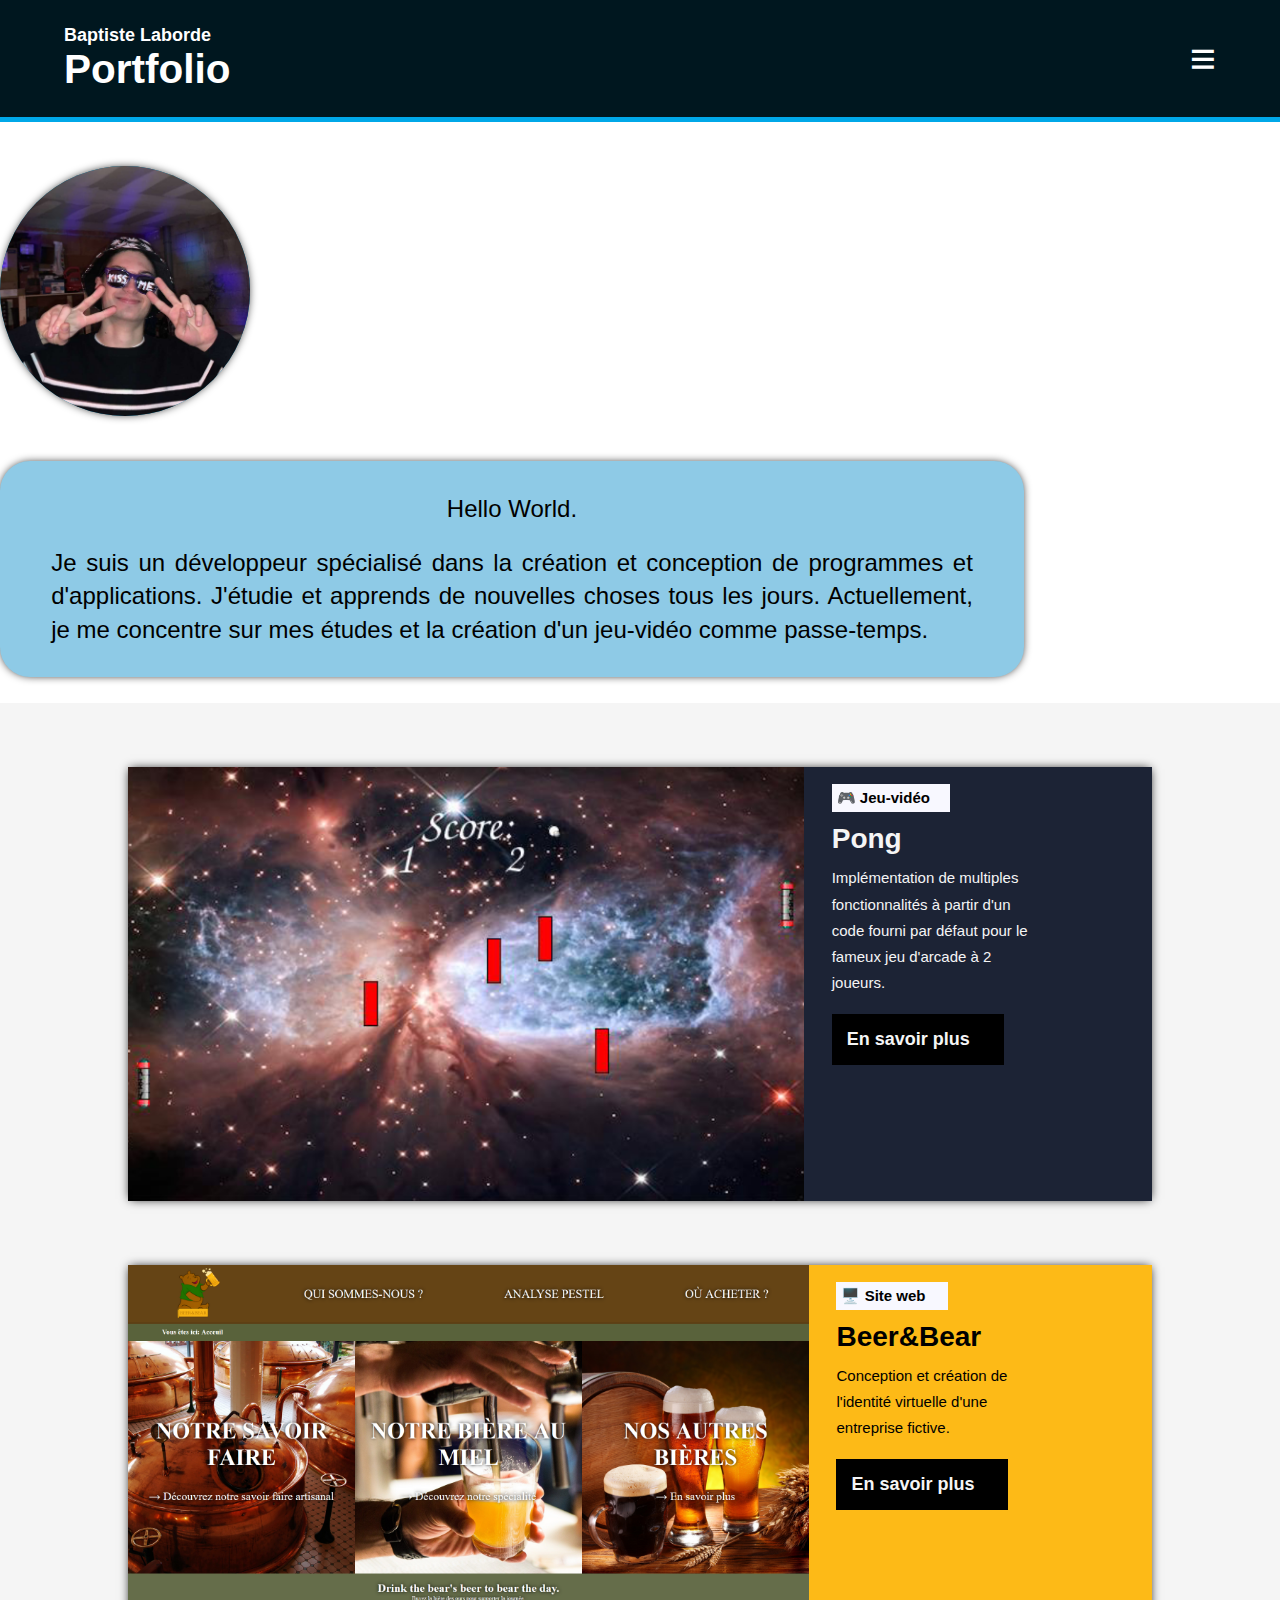
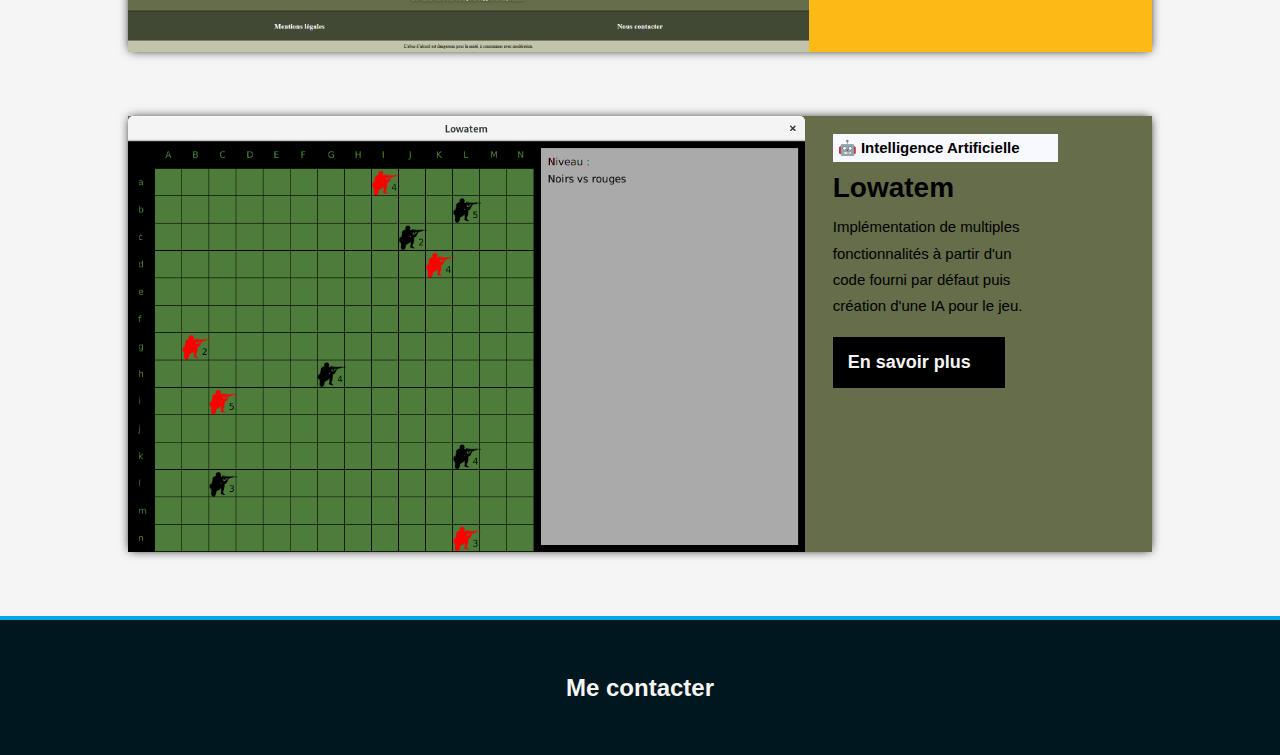
<file: index.html>
<!DOCTYPE html>
<html lang="en">

<head>
    <meta charset="UTF-8">
    <meta name="viewport" content="width=device-width, initial-scale=1.0">
    <link rel="stylesheet" href="css/style.css">
    <title>Développeur - Baptiste Laborde</title>
</head>

<body>
    <header id="header">
        <div class="title">
            <h1>Baptiste Laborde</h1>
            <h1>Portfolio</h1>
        </div>
        <h1 class="hamburger">≡</h1>
    </header>
    <div class="splitter"></div>
    <div id="main">
        <div class="circular-image">
            <img src="img/me.png" alt="My face :D">
        </div>
        <div class="about">
            <p>Hello World.</p>
            <p>Je suis un développeur spécialisé dans la création et conception de programmes
                et d'applications. J'étudie et apprends de nouvelles choses tous les jours. Actuellement, je me
                concentre sur mes études et la création d'un jeu-vidéo comme passe-temps.</p>
        </div>
    </div>
    <div id="projects">
        <div class="pong">
            <div class="pong-img">
                <img src="img/pong.png" alt="In-game look of Pong">
            </div>
            <div class="content">
                <p class="tag">🎮 Jeu-vidéo</p>
                <h2 class="project-title">Pong</h2>
                <p class="project-desc">Implémentation de multiples fonctionnalités à partir d'un code fourni par
                    défaut pour le fameux jeu d'arcade à 2 joueurs.</p>
                <nav class="see-more">
                    <a href="src/Retex_Pong.pdf"> En savoir plus </a>
                </nav>
            </div>
        </div>
        <div class="beer-and-bear">
            <div class="bnb-img">
                <img src="img/beer&bear.png" alt="Front page of Beer&Bear">
            </div>
            <div class="content">
                <p class="tag">🖥️ Site web</p>
                <h2 class="project-title">Beer&Bear</h2>
                <p class="project-desc">Conception et création de l'identité virtuelle d'une entreprise fictive.
                </p>
                <nav class="see-more">
                    <a href="src/Retex_Beer&Bear.pdf"> En savoir plus </a>
                </nav>
            </div>
        </div>
        <div class="lowatem">
            <div class="lowatem-img">
                <img src="img/lowatem-gui.png" alt="Lowatem GUI/Interface">
            </div>
            <div class="content">
                <p class="tag">🤖 Intelligence Artificielle</p>
                <h2 class="project-title">Lowatem</h2>
                <p class="project-desc">Implémentation de multiples fonctionnalités à partir d'un code fourni par
                    défaut puis création d'une IA pour le jeu.</p>
                <nav class="see-more">
                    <a href="src/Retex_Lowatem.pdf"> En savoir plus </a>
                </nav>
            </div>
        </div>
    </div>
    <div id="contact">
        <div class="splitter"></div>
        <div>
            <a href="contact.html">Me contacter</a>
        </div>
    </div>
</body>

</html>
</file>
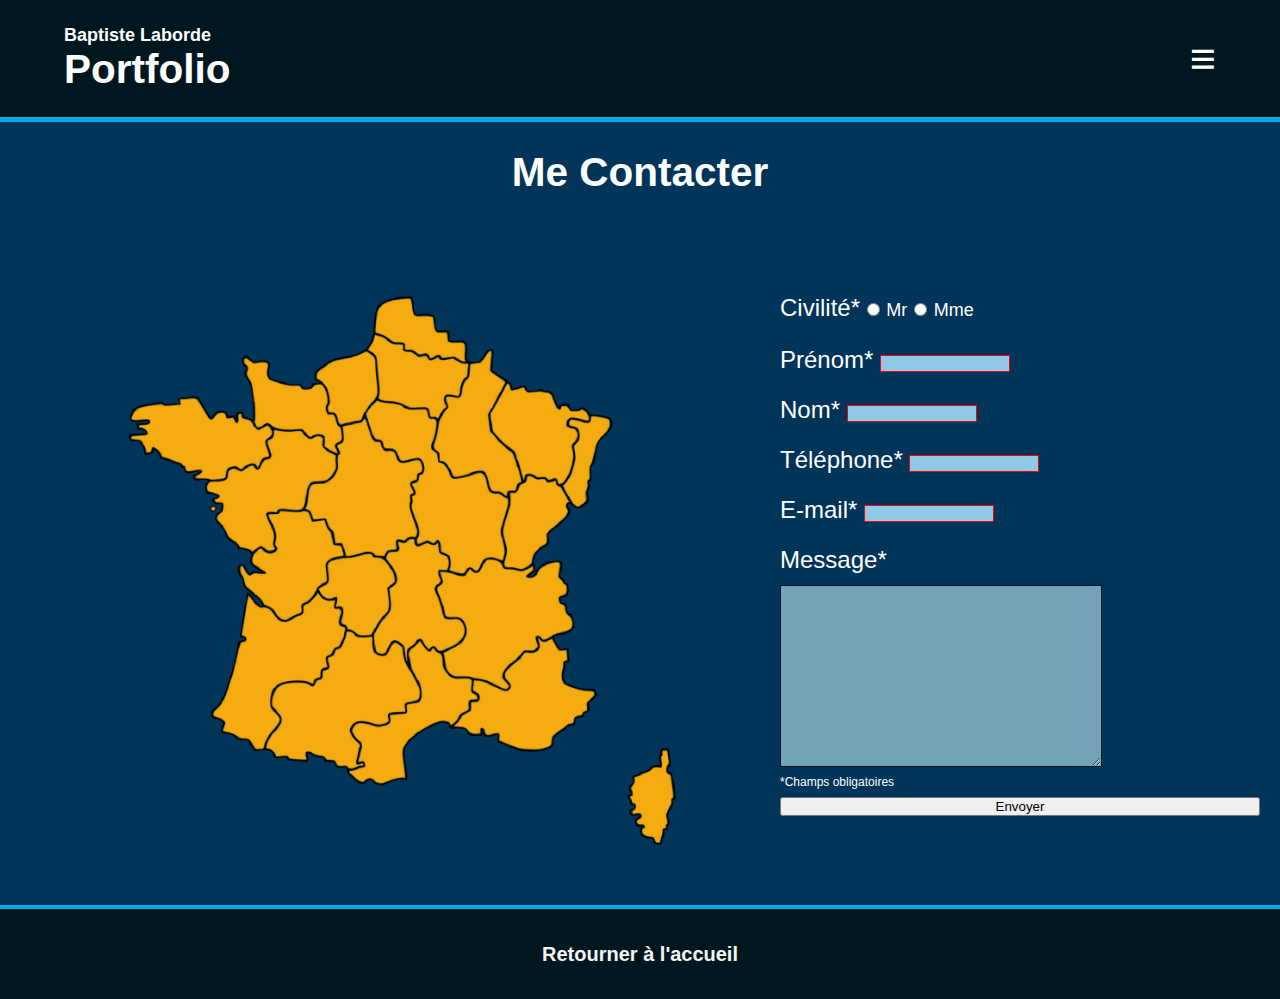
<file: contact.html>
<!DOCTYPE html>
<html lang="en">

<head>
    <meta charset="UTF-8">
    <meta name="viewport" content="width=device-width, initial-scale=1.0">
    <link rel="stylesheet" href="css/styleC.css">
    <title>Développeur - Baptiste Laborde</title>
</head>

<body>
    <header id="header">
        <div class="title">
            <h1>Baptiste Laborde</h1>
            <h1>Portfolio</h1>
        </div>
        <h1 class="hamburger">≡</h1>
    </header>
    <div class="splitter"></div>
    <div id="main">
        <h1> Me Contacter </h1>
        <div id="content">
            <img src="img/carte-france.png" alt="Carte de la France">
            <form>
                <p>
                    Civilité*
                    <input type="radio" name="Civilité" required>
                    <span>Mr</span>
                    <input type="radio" name="Civilité" required>
                    <span>Mme</span>
                </p>
                <p>Prénom* <input type="text" name="Prénom" autocomplete="off" required></p>
                <p>Nom* <input type="text" name="Nom" autocomplete="off" required></p>
                <p>Téléphone* <input type="tel" pattern="[0-9]{10}" name=" Tel" autocomplete="on" required></p>
                <p>E-mail* <input type="email" name="Email" autocomplete="on" required></p>
                <p>Message* <textarea name="Message" required></textarea></p>
                <p class="required_fields">*Champs obligatoires</p>
                <button type="submit">Envoyer</button>
            </form>
        </div>
    </div>
    <div id="home">
        <div class="splitter"></div>
        <div>
            <a href="index.html">Retourner à l'accueil</a>
        </div>
    </div>
</body>

</html>
</file>
<file: css/style.css>
/* General tags */
* {
    margin: 0;
    padding: 0;
}

body {
    font-family: Verdana, sans-serif;
    display: flex;
    flex-direction: column;
}

/* Header */
#header {
    display: flex;
    flex-direction: column;
    justify-content: center;
    align-content: space-between;
    background-color: #00171F;
    width: 100%;
    height: 13vh;
    flex-wrap: wrap;
}

.title {
    color: white;
    margin-left: 5vw;
}

.title h1 {
    font-size: 2vh;
}

.title h1:nth-of-type(2) {
    font-size: 4.5vh;
}

h1.hamburger {
    color: white;
    font-size: 5vh;
    margin-right: 5vw;
    font-weight: normal;
}

.splitter {
    width: 100%;
    height: 0.5vh;
    background-color: #00A8E8;
}

/* Front page */
main {
    width: 100%;
    height: 600px;
    background-color: #003459;
    display: flex;
    flex-direction: column;
    align-items: center;
}

.circular-image {
    margin-top: 3vh;
    margin-bottom: 3vh;
    width: 200px;
    height: 200px;
    border-radius: 50%;
    overflow: hidden;
    background-color: #007EA7;
    box-shadow: 0 0px 10px -2px black;
}

.circular-image img {
    width: 100%;
}

.about {
    margin-bottom: 2%;
    display: flex;
    flex-direction: column;
    align-items: center;
    width: 80vw;
    height: auto;
    border-radius: 30px;
    background-color: #8ECAE6;
    box-shadow: 0 0px 10px -2px black;
}

.about p {
    margin: 5%;
    text-align: justify;
    text-justify: inter-word;
    line-height: 140%;
}

.about p:nth-of-type(2) {
    margin-top: 0px;
    margin-bottom: 7%;
}

/* Projects */
#projects {
    background-color: whitesmoke;
    display: flex;
    flex-direction: column;
    align-items: center;
}

.tag {
    padding: 5px;
    background-color: ghostwhite;
    color: black;
    font-size: 12px;
    font-weight: bolder;
    margin: 8%;
    margin-top: 15%;
    margin-bottom: 0%;
}

.project-title {
    font-size: xx-large;
    margin: 8%;
    margin-top: 3%;
}

.project-desc {
    font-size: large;
    line-height: 175%;
    margin: 8%;
}

a {
    text-decoration: none;
    color: whitesmoke;
}

.see-more {
    width: 126px;
    padding: 15px;
    background-color: black;
    color: whitesmoke;
    font-weight: bolder;
    margin: 8%;
    margin-bottom: 15%;
}

.pong {
    margin: 5%;
    margin-top: 0%;
    background-color: #1C2335;
    color: whitesmoke;
}

.pong-img img {
    width: 100%;
}

.pong .tag {
    width: 86px;
}

.beer-and-bear {
    margin: 5%;
    margin-top: 0%;
    background-color: #FDBA17;
    color: black;
}

.bnb-img img {
    width: 100%;
}

.beer-and-bear .tag {
    width: 79px;
}

.lowatem {
    margin: 5%;
    margin-top: 0%;
    background-color: #656D4A;
    color: black;
}

.lowatem-img img {
    width: 100%;
}

.lowatem .tag {
    width: 171px;
}

#projects>div {
    box-shadow: 0 0px 10px -2px black;
}

/* Contact */
#contact div:nth-of-type(2) {
    height: 10vh;
    background: #00171F;
    display: flex;
    justify-content: space-around;
    align-items: center;
}

#contact a {
    font-weight: bold;
    font-size: 125%;
}

/* iPhone SE landscape */
@media screen and (min-width: 667px) and (orientation: landscape) {
    main {
        height: 360px;
    }

    .circular-image {
        width: 150px;
        height: 150px;
        margin-top: 3.5%;
        margin-bottom: 3.5%;
    }

    .about {
        font-size: 9px;
    }

    .about p:nth-of-type(1) {
        margin-top: 3%;
        margin-bottom: 2%;
    }

    .about p:nth-of-type(2) {
        margin-bottom: 3%;
    }

    .tag {
        font-size: 9px;
        margin-top: 5%;
    }

    .project-title {
        font-size: 18px;
        margin-bottom: 3%;
    }

    .project-desc {
        margin-top: 3%;
        margin-bottom: 0%;
        font-size: 9px;
        width: 60%;
    }

    .see-more {
        font-size: 10px;
        width: 78px;
        margin-top: 5%;
        margin-bottom: 5%;
    }

    .pong {
        margin: 0;
        margin-top: 5%;
        width: 80%;
        display: flex;
        flex-direction: row;
    }

    .pong-img {
        width: 150%;
    }

    .pong-img img {
        height: 100%;
    }

    .pong .tag {
        width: 65px;
    }

    .beer-and-bear {
        margin: 0;
        margin-top: 5%;
        width: 80%;
        display: flex;
        flex-direction: row;
    }

    .bnb-img {
        width: 86%;
    }

    .bnb-img img {
        height: 100%;
    }

    .beer-and-bear .tag {
        width: 60px;
    }

    .lowatem {
        margin: 0;
        margin-top: 5%;
        margin-bottom: 5%;
        width: 80%;
        display: flex;
        flex-direction: row;
    }

    .lowatem-img {
        width: 142%;
    }

    .lowatem-img img {
        height: 100%;
    }

    .lowatem .tag {
        width: 135px;
    }

    #contact div:nth-of-type(2) {
        height: 15vh;
    }

    #contact a {
        font-size: smaller;
    }
}

/* iPhone X/XS landscape */
@media screen and (min-width: 810px) and (orientation: landscape) {
    .tag {
        font-size: 10px;
    }

    .project-title {
        font-size: 22px;
    }

    .project-desc {
        font-size: 10px;
    }

    .see-more {
        font-size: 13px;
        width: 101px;
    }

    .pong .tag {
        width: 75px;
    }

    .beer-and-bear .tag {
        width: 67px;
    }

    .lowatem .tag {
        width: 150px;
    }
}

/* iPhone 11 landscape */
@media screen and (min-width: 896px) and (orientation: landscape) {
    main {
        height: 370px;
    }

    .tag {
        font-size: 12px;
    }

    .project-title {
        font-size: 25px;
    }

    .project-desc {
        font-size: 12px;
    }

    .see-more {
        font-size: 15px;
        width: 115px;
    }

    .pong .tag {
        width: 87px;
    }

    .beer-and-bear .tag {
        width: 80px;
    }

    .lowatem .tag {
        width: 175px;
    }
}

/* iPad Mini portrait */
@media screen and (min-width: 768px) and (orientation: portrait) {
    main {
        height: 950px;
    }

    .circular-image {
        width: 350px;
        height: 350px;
    }

    .about {
        font-size: x-large;
    }

    .tag {
        font-size: 20px;
    }

    .project-title {
        font-size: 50px;
    }

    .project-desc {
        font-size: x-large;
    }

    .see-more {
        font-size: 25px;
        width: 197px;
    }

    .pong .tag {
        width: 145px;
    }

    .beer-and-bear .tag {
        width: 135px;
    }

    .lowatem .tag {
        width: 295px;
    }

    #contact a {
        font-size: 150%;
    }
}

/* iPad Mini landscape */
@media screen and (min-width: 1024px) and (orientation: landscape) {
    main {
        height: 665px;
    }

    .circular-image {
        width: 250px;
        height: 250px;
    }

    .about {
        font-size: x-large;
    }

    .tag {
        font-size: 15px;
    }

    .project-title {
        font-size: 28px;
    }

    .project-desc {
        font-size: 15px;
    }

    .see-more {
        font-size: 18px;
        width: 142px;
    }

    .pong .tag {
        width: 108px;
    }

    .beer-and-bear .tag {
        width: 102px;
    }

    .lowatem .tag {
        width: 215px;
    }

    #contact a {
        font-size: x-large;
    }
}

/* iPad portrait */
@media screen and (min-width: 810px) and (orientation: portrait) {
    .about {
        font-size: 28px;
    }
}

/* iPad landscape */
@media screen and (min-width: 810px) and (orientation: landscape) {
    main {
        height: 725px;
    }
}

/* iPad Air portrait */
@media screen and (min-width: 820px) and (orientation: portrait) {
    main {
        height: 1050px;
    }
}

/* iPad Pro 12.9-inch portrait */
@media screen and (min-width: 1024px) and (orientation: portrait) {
    main {
        height: 1200px;
    }

    .circular-image {
        width: 400px;
        height: 400px;
    }

    .about {
        font-size: 35px;
    }

    .tag {
        font-size: 25px;
    }

    .project-title {
        font-size: 60px;
    }

    .project-desc {
        font-size: xx-large;
    }

    .see-more {
        font-size: 35px;
        width: 278px;
    }

    .pong .tag {
        width: 182px;
    }

    .beer-and-bear .tag {
        width: 170px;
    }

    .lowatem .tag {
        width: 370px;
    }

    #contact a {
        font-size: 200%;
    }
}

/* iPad Pro 12.9-inch landscape */
@media screen and (min-width: 1366px) and (orientation: landscape) {
    main {
        height: 915px;
    }

    .circular-image {
        width: 350px;
        height: 350px;
    }

    .about {
        font-size: 30px;
    }

    .tag {
        font-size: 20px;
    }

    .project-title {
        font-size: 35px;
    }

    .project-desc {
        font-size: 20px;
    }

    .see-more {
        font-size: 23px;
        width: 185px;
    }

    .pong .tag {
        width: 150px;
    }

    .beer-and-bear .tag {
        width: 138px;
    }

    .lowatem .tag {
        width: 300px;
    }

    #contact a {
        font-size: xx-large;
    }
}

/* TODO: 1270 px for 15 inch */
/* Computer */
@media screen and (min-width: 1440px) and (orientation: landscape) {
    main {
        height: 771px;
    }

    .circular-image {
        width: 350px;
        height: 350px;
        margin-top: 3.5%;
        margin-bottom: 3.5%;
    }

    .about {
        width: 50vw;
        font-size: 22px;
    }

    .about p:nth-of-type(1) {
        margin-top: 3%;
        margin-bottom: 2%;
    }

    .about p:nth-of-type(2) {
        margin-bottom: 3%;
    }

    .project-title {
        font-size: 50px;
        margin-bottom: 3%;
    }

    .project-desc {
        margin-top: 3%;
        font-size: x-large;
        width: 60%;
    }

    .see-more {
        font-size: x-large;
        width: 189px;
        padding: 20px;
        margin-bottom: 5%;
    }

    .pong {
        margin: 0;
        margin-top: 5%;
        width: 80%;
        display: flex;
        flex-direction: row;
    }

    .pong-img {
        width: 110%;
    }

    .pong-img img {
        height: 100%;
    }

    .pong .tag {
        font-size: larger;
        width: 19.5%;
        margin-top: 5%;
    }

    .beer-and-bear {
        margin: 0;
        margin-top: 5%;
        width: 80%;
        display: flex;
        flex-direction: row;
    }

    .bnb-img {
        width: 62%;
    }

    .bnb-img img {
        height: 100%;
    }

    .beer-and-bear .tag {
        font-size: larger;
        width: 18%;
        margin-top: 5%;
    }

    .lowatem {
        margin: 0;
        margin-top: 5%;
        margin-bottom: 5%;
        width: 80%;
        display: flex;
        flex-direction: row;
    }

    .lowatem-img {
        width: 105%;
    }

    .lowatem-img img {
        height: 100%;
    }

    .lowatem .tag {
        font-size: larger;
        width: 40%;
        margin-top: 5%;
    }

    #contact div:nth-of-type(2) {
        height: 10vh;
    }

    #contact a {
        font-size: x-large;
    }
}
</file>
<file: css/styleC.css>
/* General tags */
* {
    margin: 0;
    padding: 0;
}

body {
    font-family: Verdana, sans-serif;
}

/* Header */
#header {
    display: flex;
    flex-direction: column;
    justify-content: center;
    align-content: space-between;
    background-color: #00171F;
    width: 100%;
    height: 13vh;
    flex-wrap: wrap;
}

.title {
    color: white;
    margin-left: 5vw;
}

.title h1 {
    font-size: 2vh;
}

.title h1:nth-of-type(2) {
    font-size: 4.5vh;
}

h1.hamburger {
    color: white;
    font-size: 5vh;
    margin-right: 5vw;
    font-weight: normal;
}

.splitter {
    width: 100%;
    height: 0.5vh;
    background-color: #00A8E8;
}

/* Front page */
#main {
    width: 100%;
    height: 87vh;
    background-color: #003459;
    display: flex;
    flex-direction: column;
    align-items: center;
}

#main h1 {
    margin-top: 3vh;
    margin-bottom: 3vh;
    font-size: 4.5vh;
    line-height: 46px;
    color: white;
}

#content {
    display: flex;
    flex-direction: row;
    align-items: center;
    margin-bottom: 25px;
}

#content > img {
    width: 35rem;
    height: 41rem;
}

form {
    display: flex;
    flex-direction: column;
    justify-content: center;
    font-size: 150%;
    line-height: 50px;
    color: white;
    width: 30rem;
    position: relative;
    left: 100px;
}

form > p span {
    font-size: 75%;
}

input[type="text"],
input[type="email"],
input[type="tel"] {
    font-family: Verdana, sans-serif;
    background: #8ECAE6;
    border: solid 1.5px #00171F;
    color: #00171F;
    width: 10vw;
}

input[type="text"]:invalid,
input[type="email"]:invalid,
input[type="tel"]:invalid {
    font-family: Verdana, sans-serif;
    background: #8ECAE6;
    border: solid 1.5px red;
}

textarea {
    display: block;
    background: #74a3b9;
    border: solid 1.5px #00171F;
    color: #00171F;
    font-family: Verdana, sans-serif;
    width: 25vw;
    height: 20vh;
}

p.required_fields {
    margin-top: 15px;
    margin-bottom: 15px;
    line-height: 0px;
    font-size: 12px
}

input[type="submit"] {
    background: white;
    border: solid 1.5px;
    cursor: pointer;
}

#home div:nth-of-type(2) {
    height: 10vh;
    background: #00171F;
    display: flex;
    justify-content: space-around;
    align-items: center;
}

a {
    text-decoration: none;
    color: whitesmoke;
}

#home a {
    font-weight: bold;
    font-size: 125%;
}


/*
@media screen and (max-width: 800px) {

    #Mobile {
        height: 10rem;
        width: 100vw;
        background: #654415;
        display: flex;
        flex-direction: row-reverse;
        justify-content: space-around;
        align-items: center;
    }

    #Logo {
        width: 153px;
        height: 147px;
    }

    #Menu {
        font-style: normal;
        font-weight: bold;
        font-size: 60px;
        line-height: 46px;
        color: white;
        background: #654415;
        text-decoration: none;
        cursor: pointer;
        border: 0;
    }

    #Liste-sous-menu {
        display: flex;
        justify-content: center;
        align-items: center;
    }

    #Retour-menu {
        display: none;
        background: #654415;
        text-decoration: none;
        color: white;
        font-weight: bold;
        font-size: 20px;
        font-family: Verdana, Geneva, Tahoma, sans-serif;
    }

    #Lien {
        display: none;
        height: 10rem;
        width: 100vw;
        list-style-type: none;
        background: #654415, 10rem;
    }

    .Sous-menu-lien a {
        list-style-type: none;
        text-align: center;
        padding: 0 10px;
        font-size: 36px;
        line-height: 46px;
        color: white;
        text-decoration: none;
        position: relative;
        font-size: 4vw;
        z-index: 5;
    }

    .Sous-menu-lien a:hover,
    #Retour-menu:hover,
    #Menu:hover {
        color: #656D4A;
    }

    #Liste-sous-menu:target ul {
        display: block;
    }

    #Liste-sous-menu:target #Retour-menu {
        display: block;
    }

    #Liste-sous-menu:target+#Menu {
        display: none;
    }

    #Position {
        font-size: 100%;
    }

    #Desktop {
        display: none;
    }

    h5 {
        font-size: 5.5vw;
    }

    #Principale {
        height: auto;
    }

    #Contenu>img {
        display: none;
    }

    form {
        font-size: 4vw;
        width: 100vw;
    }

    form>p span {
        font-size: 2vw;
    }

    input[type="text"],
    input[type="email"],
    input[type="tel"] {
        width: 25vw;
        height: 2vh;
    }

    #Bas a {
        font-size: 3vw;
    }

}
*/
</file>
